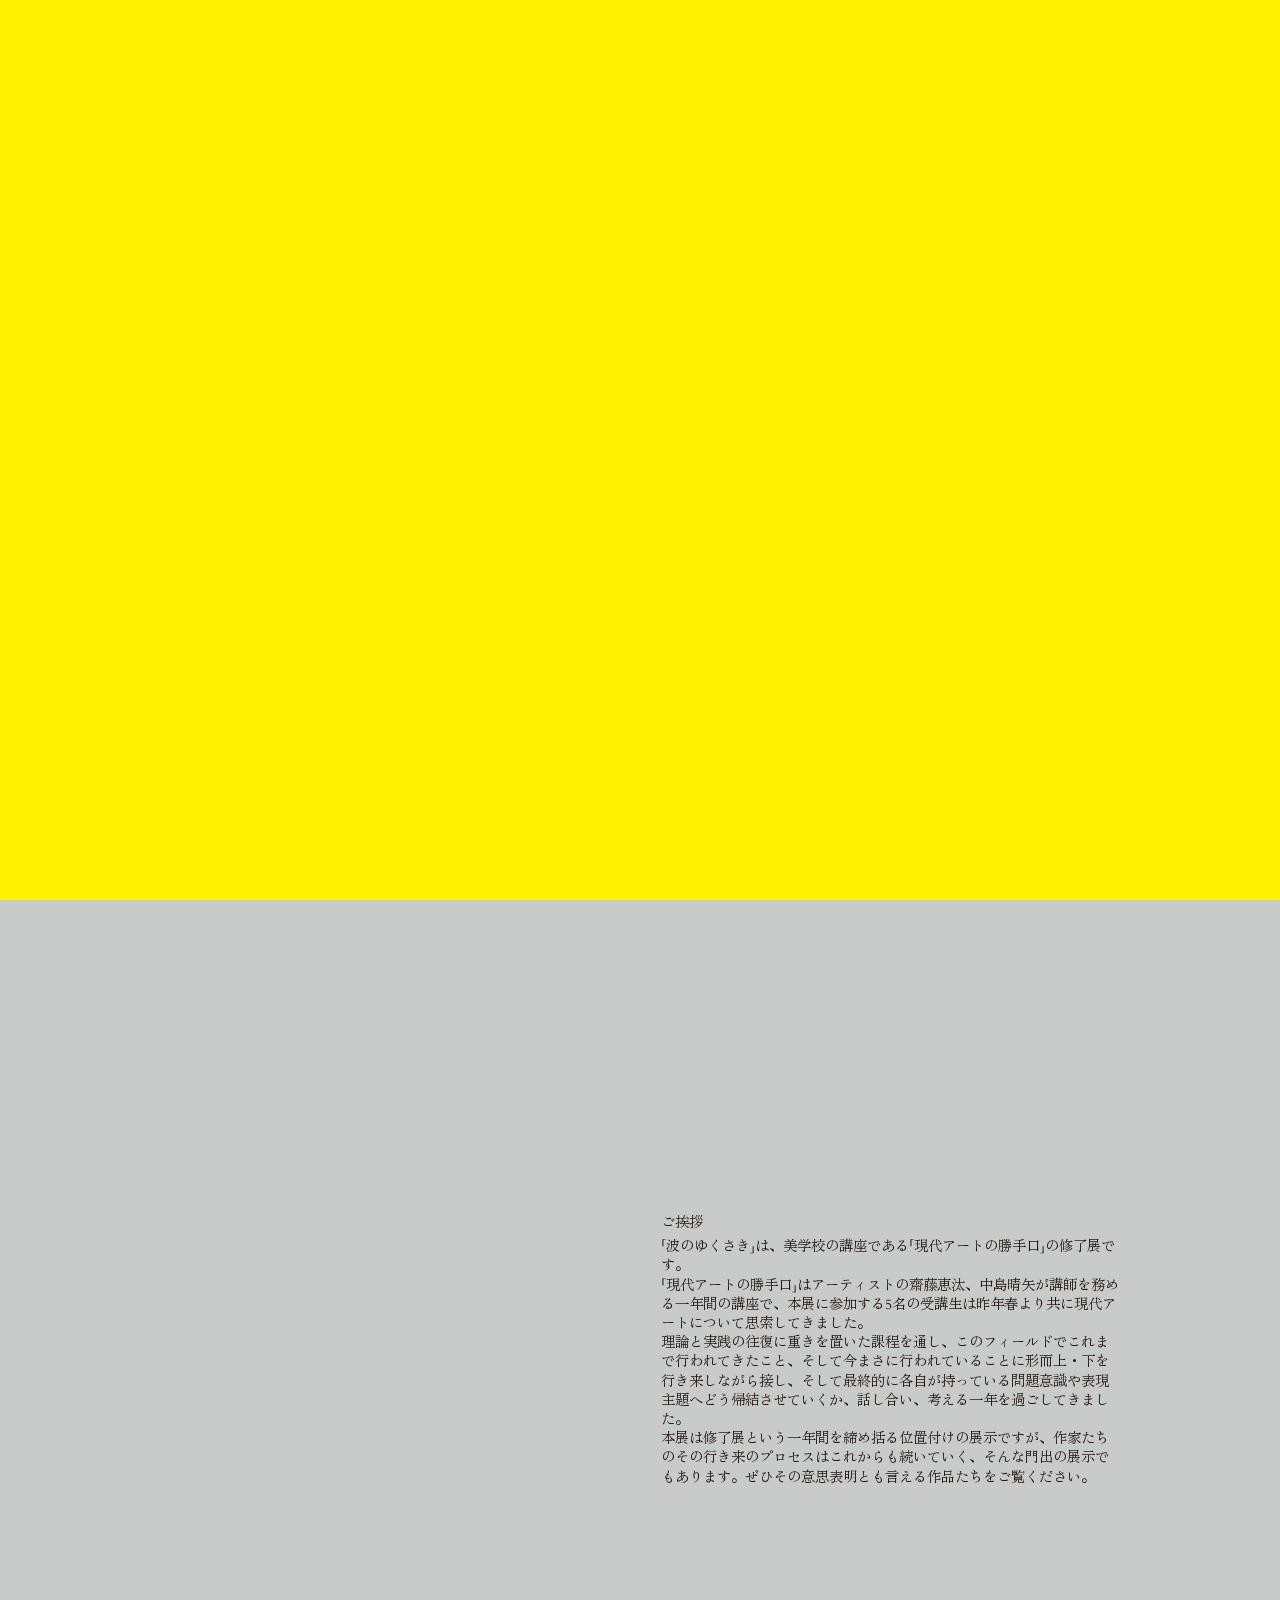
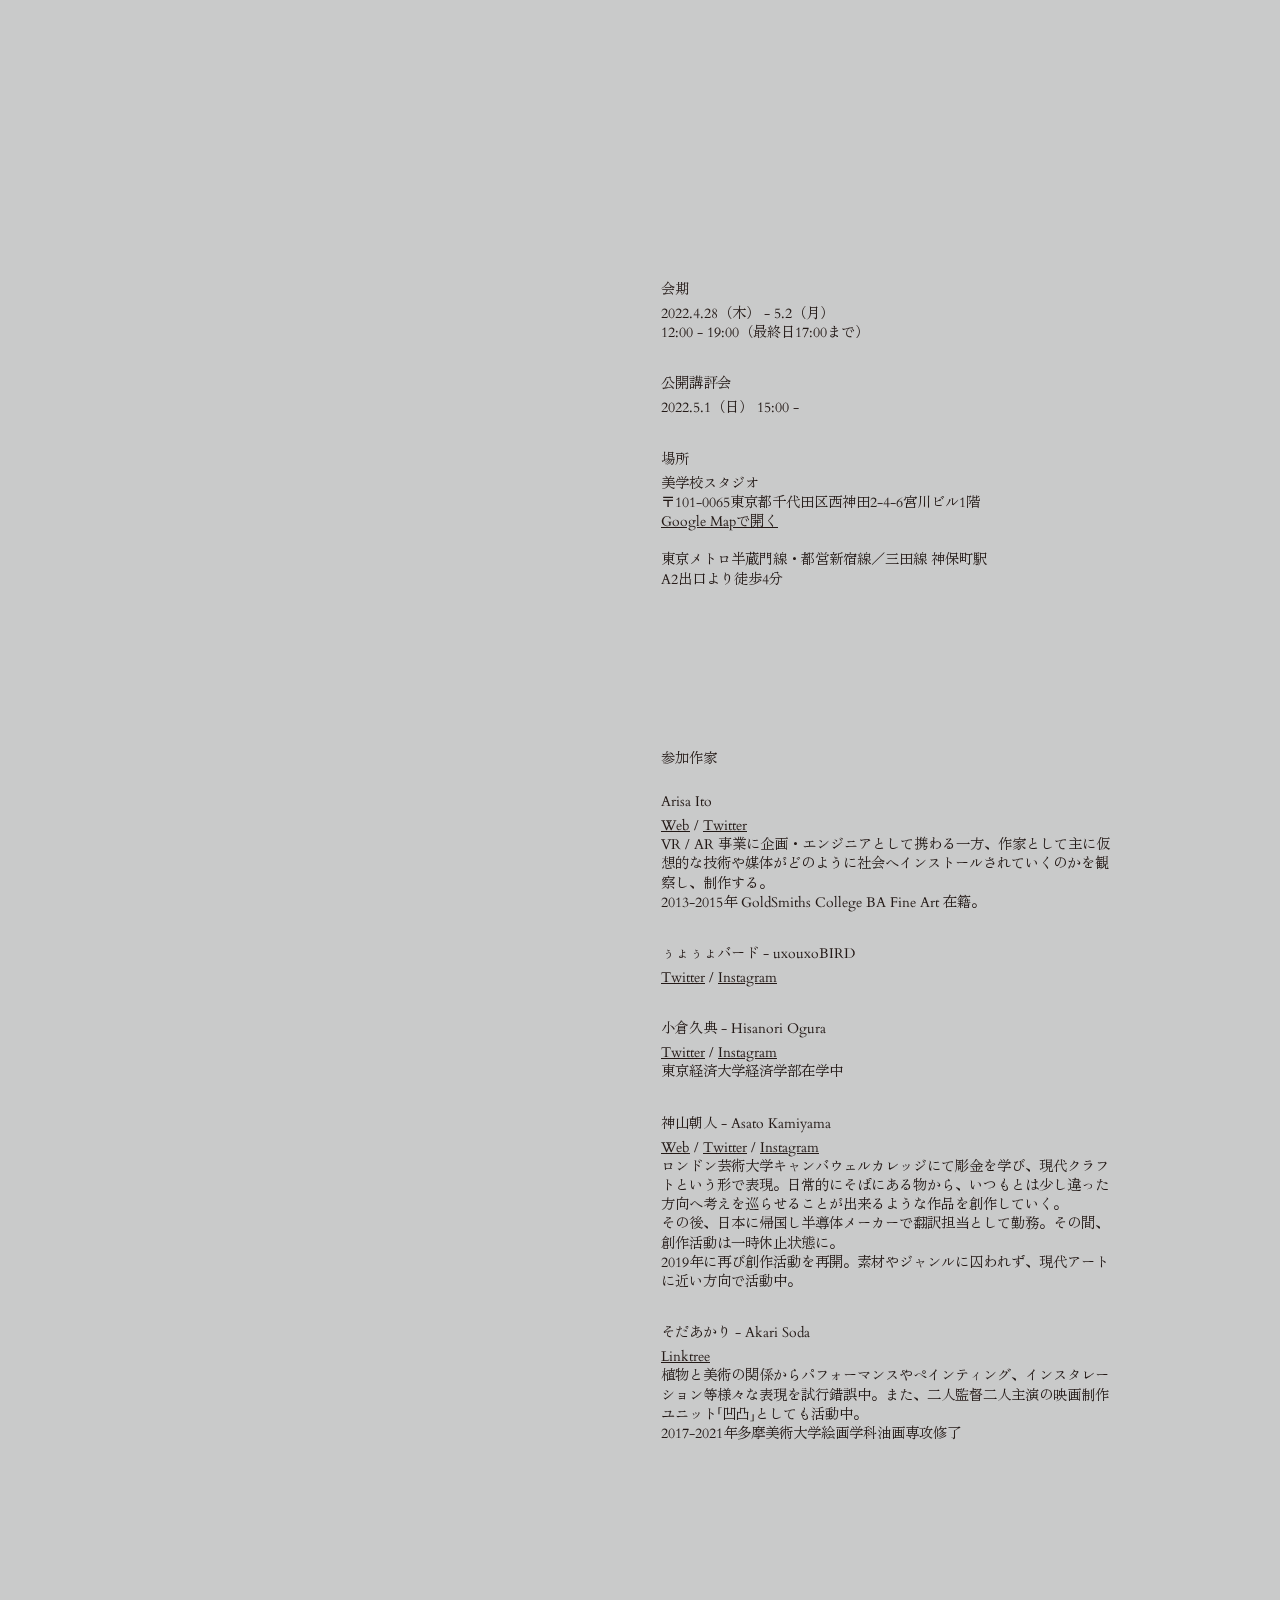
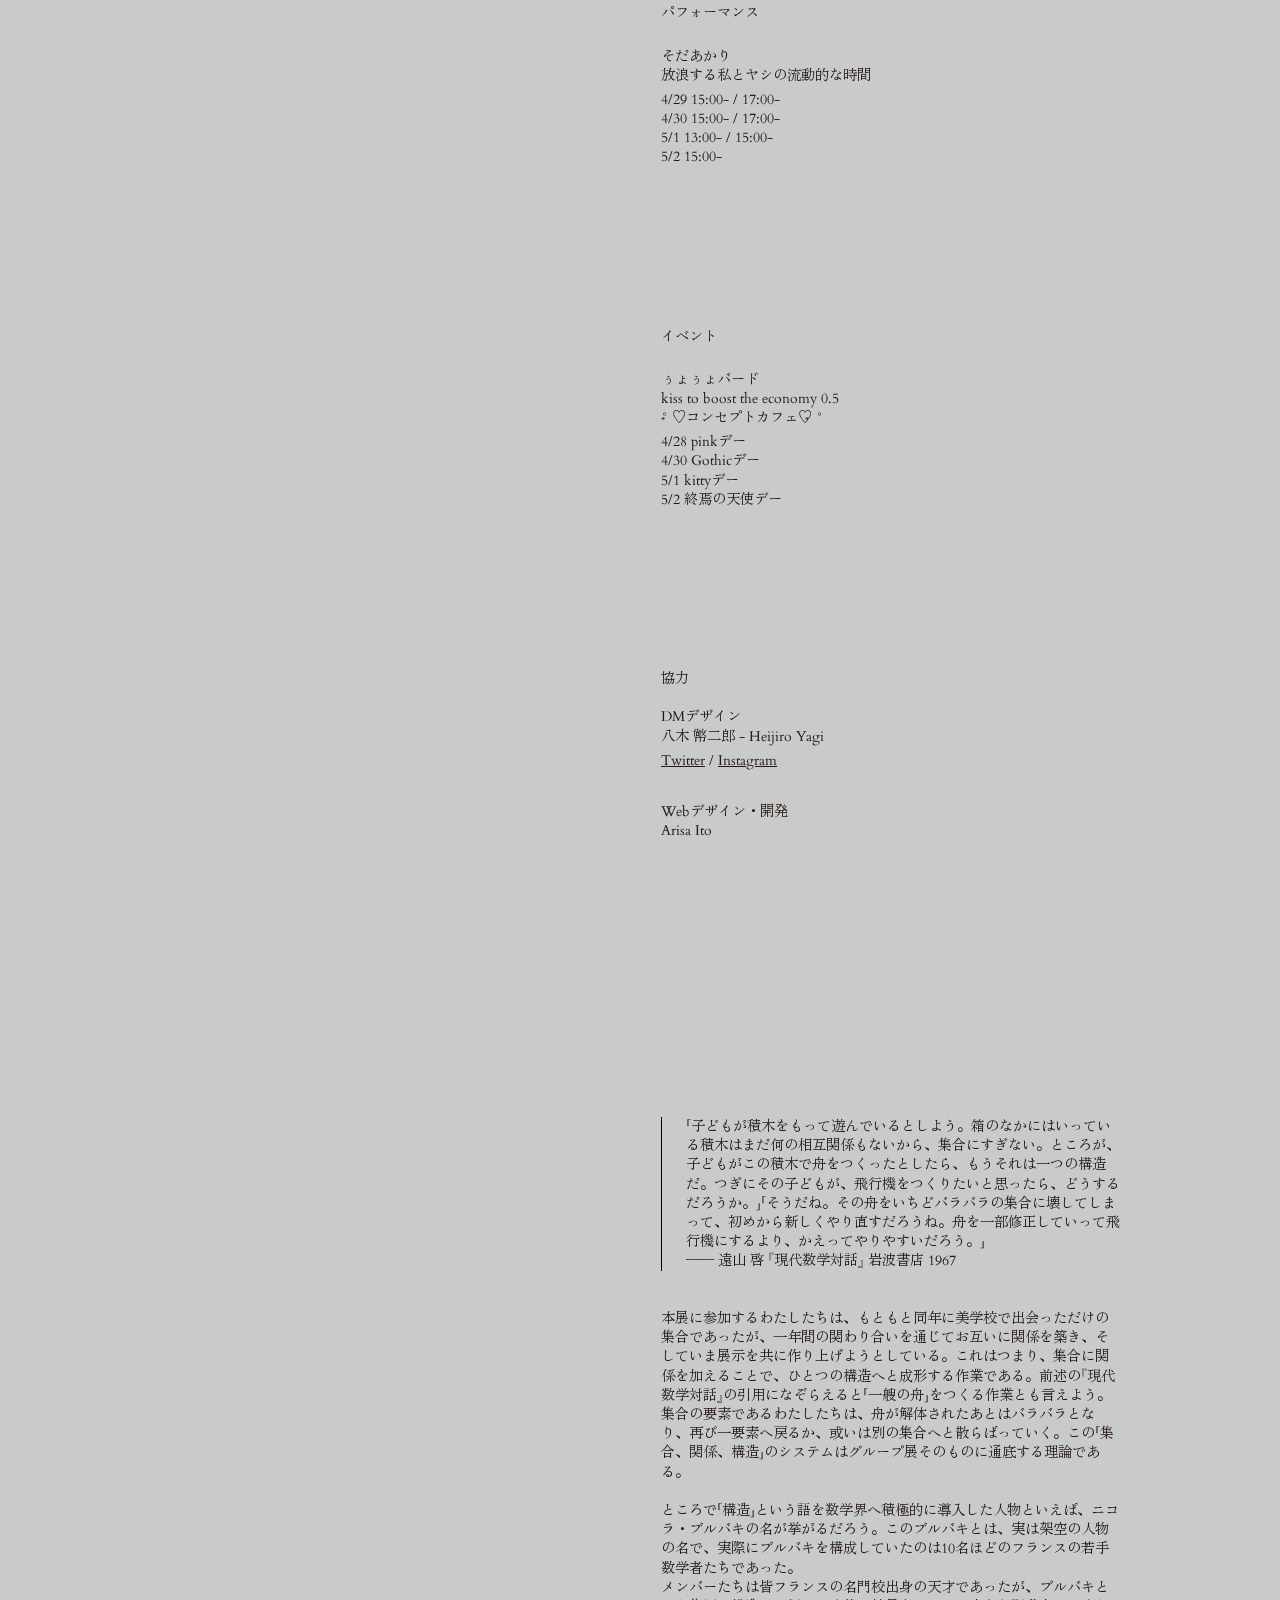
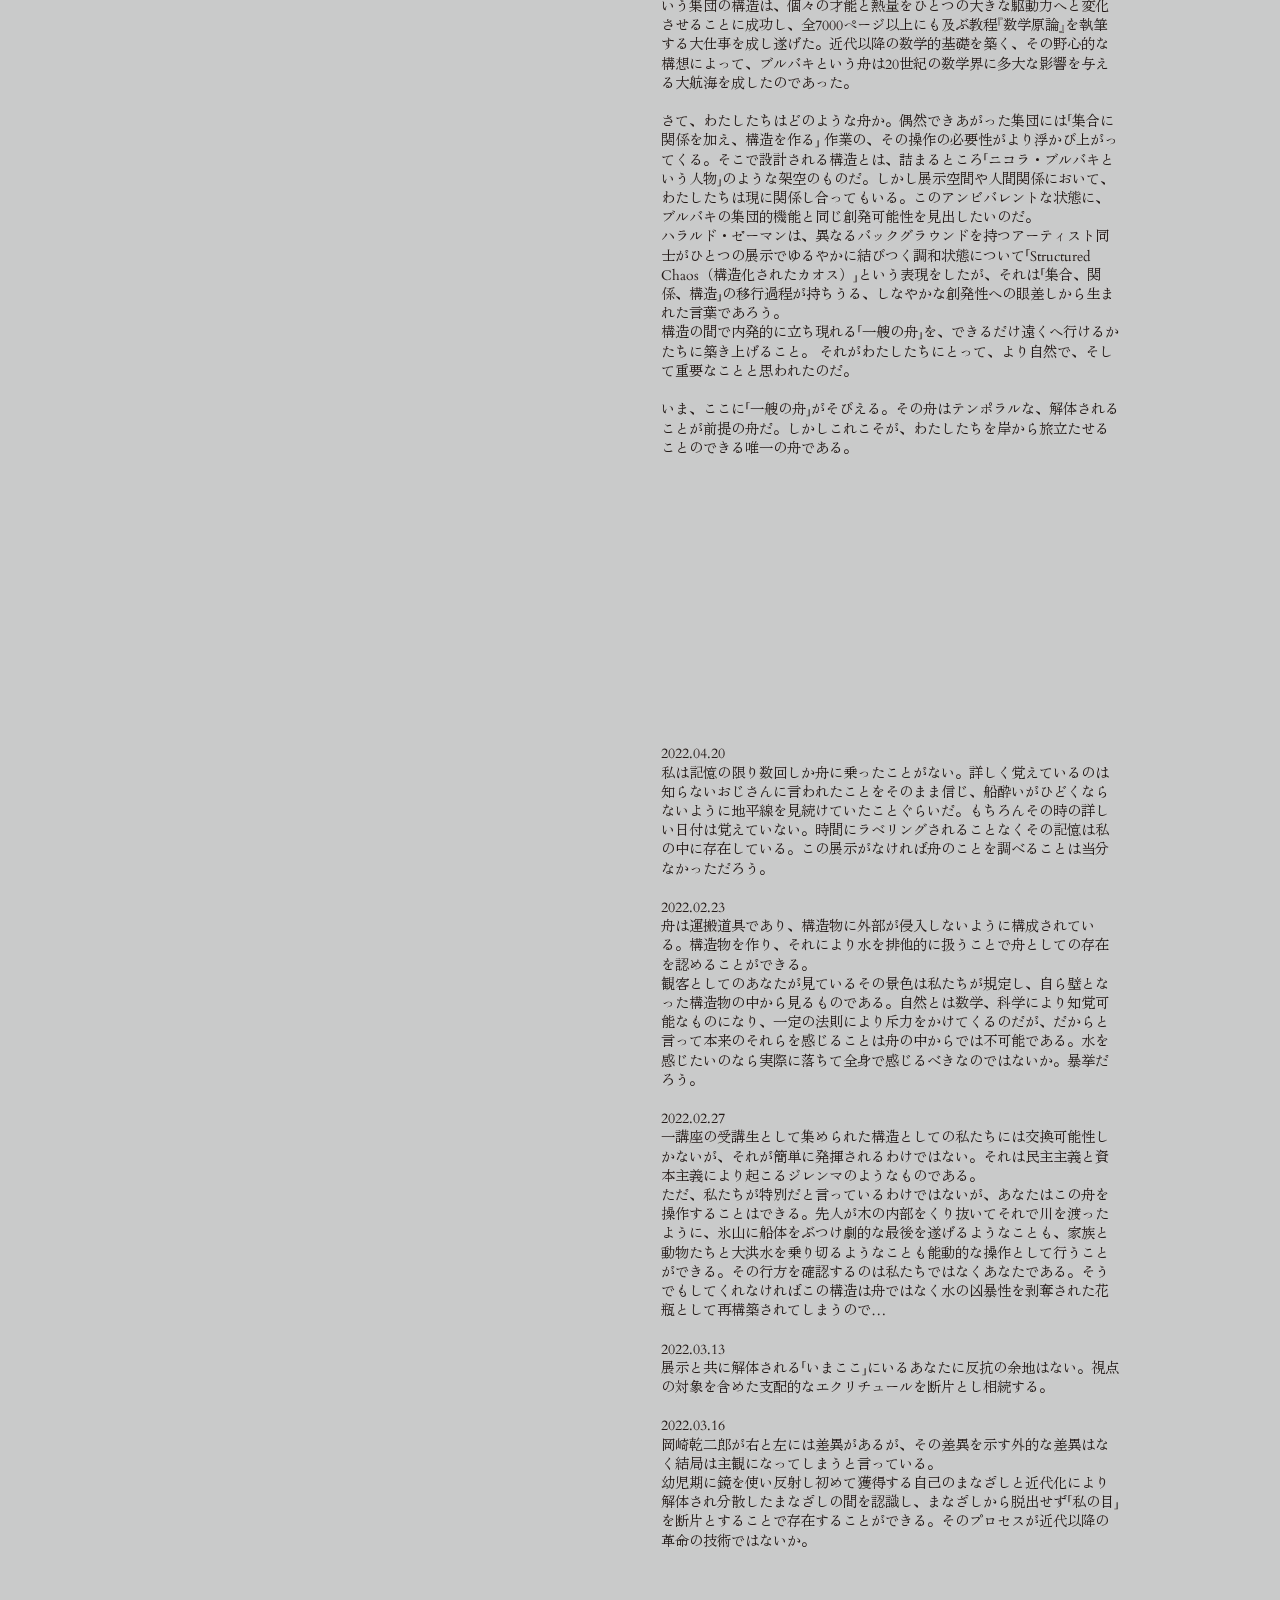
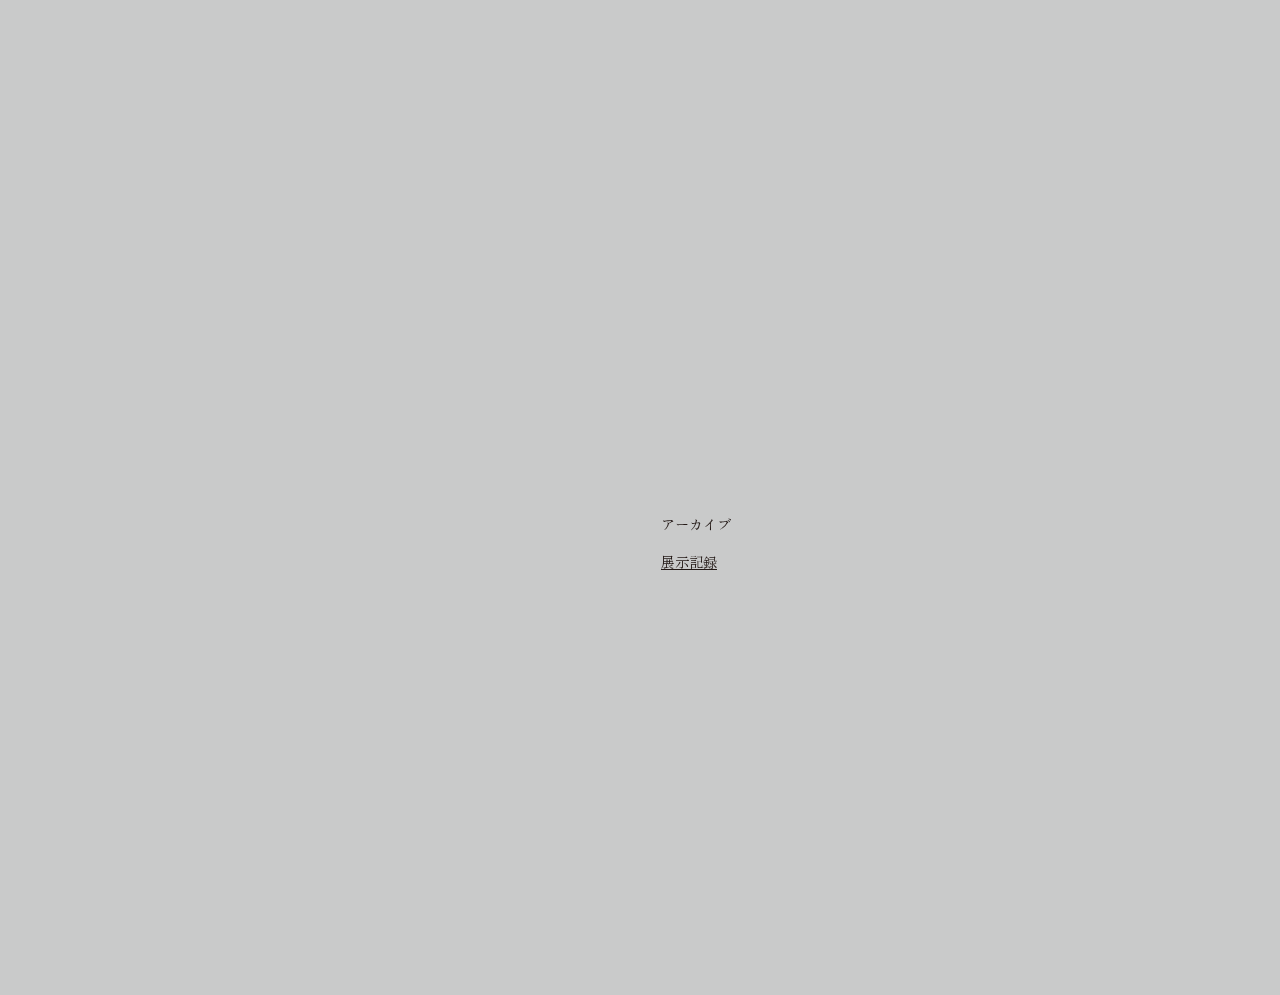
<file: index.html>
<!DOCTYPE html>
<html>
  <!-- 

;<;(<_::~:~:~~~_~__~__~._.._....................... ` ......._`` ` _.~~~~~~~~~~~~~~~:~~:(<:;<><+?11=
+;1<;<<::::~:_::_:~~__~____..~_...... .-. ..._.._..__~..~._.   .._- - _~~~~~~~__:__:<:::;<+<+<+z=1zz
??1+<?<;::<~:~~<:_~~_~___.._._~..___._... -.__...._.___~_~~__:_(<<~<---..~__~::::(<::_~;;<<>+??11ztz
??>>+<;;:(:::~~_~~~~~_~__.__~.__..._..._.......-.~__~_~~~:___(<(?<<1++++<<<;::___<;::;;<;<<>++zz1zll
==z++?;;;;::__~<~~~~~__._~_...__....~_.~__...~..~._..~~_____(++>(+<1z<<<1z__-~<::::;;;;>>>>?z?111?1z
Oz11??<<;;;:(:_~~~___~~~~~~~~..~......__~__~.....~~~._..___~v1z+-(+z><<<(1+z1<__(:<;(<;>>>>+>+1zzzrO
lll==1z??>>;<<::__~____~_~__~~................_.....____~_:(<+(<;~+<-_(<zO111z<<;;:;:;;<;>?+zzwOOwOX
XwOOzOv1?+<>><<__~_~~~~_~_~~..~~........._-_-...~...(::(_(((<~<:(1z1l111<Izzv+=<;<:;;><<<+1zzzlOuuXw
VWXwOzlt11+?++++1z<(<~_~~~~.._...~......._~_`~......_<((__~(<:~(+(<+zzZ++jzO11<;>><><;>+?1z==zzvwXXS
pf0z+jx=zlOwtOOO-1<<<<<:___~~~-....~.....__._.~_.._~~<<(<<(_<~~_~!__zwwXXOOz<<++>>>>>;+?<?z1==<?<?OX
WWWkw0G+x+1vZv1+?_(<<:<<~~__~~_...~..~..........~__~_<<<;(<~_.__._:<1wwZwXzz+zz+<<<<><<?<+==z<<<++zO
HfUXUXZVwOzI<<(<(z+zz<:~~<~~~.~............~~..___~~((<<<<~.~~__~_<:<?zXwwXlOOv1<?<<>?+?++<+OzzO&wXX
kXywZwOOOvz<___<+z1++(-__-_<~~.~~.. ......~_.....~_`~~_<<<~~~~_~_~::>?+wXuZz1zv1><<1+<++==zzvOOwXw&X
ZXWwXOVzwZz!_~<<j1z<++1<~__~~-._._`    ``  ..... -.__:.__~.~_~~~<_-(>?1dZXOwI1z11+??111++1z++1z+<;?T
WkWXwzZOzw++.-(zOO1I<<<<<__~...__ ` .`..`..``.`..` ._.__<~.~~~~~::<<<+jOwVZzz1=z==?1+1??>1zOOOtzzwdX
HWWfXXZOOvOz1zz<1O>++~___~~____ .........``..`...`  _~.~~.~_~~~:~:(++zOdSOz1tC+tz==11>1+zllzOtzzuXyZ
ZpWUkZVOzzO++zz1v1v1<~~~`.__~._._-......... . ``....._~.~_~~~:_~:<:(+zVw0dXXwzOO1=1?11++=lzzzOOOwXXX
XkWpkXZZOwzz+zOOz<<<~<____~_~__~~........``. ..........._~~~_~~<<;;+z1JXVzzXwXIzzll1=z?lO+ztOtOwwuzX
HWkWWWZXXrvOO?><<<~<:~~__<__.__.~.-._...........~..-.._~___:~~:<><<1wZwZXZXZ1AXVOOzvz=zzOOtOtOvvXzXX
qHkpfWfXXZZ7<_~<<++<__~~:~__~_.~._............~..~~.~~_~___:((>+>=+zrZwwOO+zZ1?CzzIzzl=lzOzvOvvOrwXW
mHWWpWXZyI<+=1v1+z1z<+_~~~___~~_~_~~~_..~_~~~_~~~_~~_~~_~_<(;<+ztzOzOwWkydUwwuwOOOtllz=lOOwtOzwwuXZW
qkWWkWpS<+z11z+<<+??1<;(~____:~_~_____~~.-___~~~._~~~~~~:_((+<zwZwIzOwXXHRWkkoOZIzOOOOzzzltltwwZjZXf
gqHWHDzIvW0+<?1z>++z<<<<_<(-:~~:~___~~~_____~~~~:~_~~_(:;+<1=wwXVzZ1zXXWUWkfW0VIzvz1OtzlOzrvzwwwedWX
@ggHmKv0z+z<1+++OzOOzzzz(<<<<~:__::~~~::~:~~~~_:~~_:<<<>??zzZO1XZCn+COwuWZUXXwwtO==lltwrwtOzzwAdUVWf
@ggmgmqkwuIzzOOz<>?11zzI+(<<(<::~____<::~:~~::~:_~_:~<+1z1vwwkAyOywwwXXwXXuZU0vwOOtzOwzwvrwuuZZyXffW
@H@@gggqHZwwuyojO=Oz<??+1<<<(:::<<:_::::<_~<:::<~_::~(1<1lwwukXVUOwzOdyUXWXXwzvrwvvwwzuXwwXXXXyWyWWb
@@@@@@@HHwwXWXkwwXwtzz1z;?<;<;;::(:(::::<;:<:::::::~((1zzXwXpWWWWWZXwwwWX0OzXZwXwwwXwXZZZXXXXyfpWkpH
MMHH@@@HqkkWwUWWWUrOzOIzz+z+><;;;;<;<<;>;:<<<(::(<__(;?zWWWHWHWHHkwdkXswXuAOXXXXXkWfWXWWZyXWVWWfWkWb
#HHMHH@HHHHVWWbWZwXXOOI11?z?zzz+>><<1z+<<<;<(;;;<;;;(<zOUXWkWkkHWHkHVUVXWWVyXWWpWHWWWWyXyyyWXXWpWkkk
####HHM@HgHgqqHpX00tIllzl1zzzOlz+>++zOz<>>>;<;<<<<<(>?zzzwXXWkWqHZWHWXXwXXWWWWWkWWKWfWWXyXWWqWHkkqHq
N#NMMHHHMHHHHHHW0OOOwyOOv1OtOzwzz?=zOIz<+><<<<<<;;::;1+OWUwSwsXXzSdXkWWWpWHkWHHHgmHHHHWkOVWWbkkkqHmm
MNNN##HHHHHMMHWZuZXWWwkZOzzO1<<<+=1z1?><<<>=<><<><<<(+zZWWQkkwXwyUXWWWgHHM@HHH@MM@gggHbbkWHWqqqqHHqH
MMMNNNN#HH@qHHWXkXWkyXUOzzz=z1zz?=11z??>?=1?++<><><<<1zdWHmHkHkkHHHHHH@@@MMMH@gM@MHHkbWmgqqHmmmgmggg
MMMMMNMMMMMHMMHHWXXHUUXZ=lz1z==z=lzz11??11=z1z><<(z1+1zXkWMMMMMHHHH@HMMMMHMQMHHMHHHMg@@@HggggHHHkWkH
MMNMNMN#MMMMHHdkWXXXWXkVwOl1z+=lzlOOtz1?=?+++><;<>+??+OdHWHM#H#MMMM#MMM@MHM#MMHMHMMg@HH@@@g@gH@@M@@H

   -->
  <head>
    <meta name="viewport" content="width=device-width,initial-scale=1" />
    <link rel="stylesheet" href="./static/css/style.css" />
    <script src="./static/js/script.bundle.js"></script>
    <title>波のゆくさき</title>
    <meta
      name="description"
      content="「波のゆくさき」は美学校スタジオにて2022年4月28日から5月2日に開催されるグループ展です。"
    />
    <!-- ogp tag -->
    <meta
      property="og:url"
      content="https://wave-destination.github.io/wave-destination/"
    />
    <meta property="og:type" content="website" />
    <meta property="og:title" content="波のゆくさき" />
    <meta property="og:site_name" content="波のゆくさき" />
    <meta
      property="og:description"
      content="「波のゆくさき」は美学校スタジオにて2022年4月28日から5月2日に開催されるグループ展です。"
    />
    <meta property="og:image" content="" />
    <meta property="og:locale" content="ja_JP" />
    <meta name="twitter:card" content="summary_large_image" />
    <meta
      name="twitter:image"
      content="https://wave-destination.github.io/wave-destination/static/image/ogp.png"
    />
    <!-- icon tag -->
    <link
      rel="shortcut icon"
      type="image/vnd.microsoft.icon"
      href="https://wave-destination.github.io/wave-destination/static/image/favicon.png"
    />
    <link
      rel="icon"
      href="https://wave-destination.github.io/wave-destination/static/image/favicon.png"
    />
    <link
      rel="apple-touch-icon"
      sizes="57x57"
      href="https://wave-destination.github.io/wave-destination/static/image/favicon.png"
    />
    <!-- Global site tag (gtag.js) - Google Analytics -->
    <script
      async
      src="https://www.googletagmanager.com/gtag/js?id=G-3PGB2Z5WEL"
    ></script>
    <script>
      window.dataLayer = window.dataLayer || [];
      function gtag() {
        dataLayer.push(arguments);
      }
      gtag("js", new Date());

      gtag("config", "G-3PGB2Z5WEL");
    </script>
  </head>
  <body>
    <div id="wrapper" class="wrapper">
      <div id="splash" class="splash">
        <p id="splash-text" class="splash-text">Loading</p>
      </div>
      <div id="mobile-bg" class="mobile-bg"></div>
      <div id="bg-color" class="bg-color is-hidden"></div>
      <div id="mv" class="mv">
        <img
          id="mv-image"
          class="mv-image"
          src="./static/image/img-mv.png"
          alt="メインビジュアル"
        />
      </div>
      <div id="container" class="container">
        <section id="container-title" class="section container-title">
          <h1 class="container-title-text">
            波のゆくさき　　 Wave Destination
          </h1>
        </section>
        <section
          id="container-mobile-blank"
          class="section container-mobile-blank"
        ></section>
        <section class="section container-greeting">
          <div class="section-inner">
            <h2 class="container-greeting-subtitle subtitle">ご挨拶</h2>
            <p class="container-greeting-text">
              「波のゆくさき」は、美学校の講座である「現代アートの勝手口」の修了展です。<br />
              「現代アートの勝手口」はアーティストの齋藤恵汰、中島晴矢が講師を務める一年間の講座で、本展に参加する5名の受講生は昨年春より共に現代アートについて思索してきました。<br />
              理論と実践の往復に重きを置いた課程を通し、このフィールドでこれまで行われてきたこと、そして今まさに行われていることに形而上・下を行き来しながら接し、そして最終的に各自が持っている問題意識や表現主題へどう帰結させていくか、話し合い、考える一年を過ごしてきました。<br />
              本展は修了展という一年間を締め括る位置付けの展示ですが、作家たちのその行き来のプロセスはこれからも続いていく、そんな門出の展示でもあります。ぜひその意思表明とも言える作品たちをご覧ください。
            </p>
          </div>
        </section>

        <section class="section container-info">
          <div class="section-inner">
            <h2 class="container-info-subtitle subtitle">会期</h2>
            <p class="container-info-text">
              2022.4.28（木） - 5.2（月）<br />
              12:00 - 19:00（最終日17:00まで）
            </p>
            <h2 class="container-info-subtitle subtitle">公開講評会</h2>
            <p class="container-info-text">2022.5.1（日） 15:00 -</p>
            <h2 class="container-info-subtitle subtitle">場所</h2>
            <p class="container-info-text">
              美学校スタジオ<br />
              〒101-0065東京都千代田区西神田2-4-6宮川ビル1階
            </p>
            <a
              href="https://goo.gl/maps/pvWt67aubVVEbVRD9"
              target="_blank"
              rel="noopener noreferrer"
              >Google Mapで開く</a
            >
            <br /><br />
            <p>
              東京メトロ半蔵門線・都営新宿線／三田線 神保町駅<br />
              A2出口より徒歩4分
            </p>
          </div>
        </section>
        <section class="section container-artists">
          <div class="section-inner">
            <h2 class="container-artists-subtitle subtitle">参加作家</h2>
            <br />
            <h3 class="container-artists-subtitle subtitle">Arisa Ito</h3>
            <p class="container-artists-text">
              <a
                href="https://www.arisaito.com/"
                target="_blank"
                rel="noopener noreferrer"
                >Web</a
              >
              /
              <a
                href="https://twitter.com/saharu54"
                target="_blank"
                rel="noopener noreferrer"
                >Twitter</a
              ><br />
              VR / AR
              事業に企画・エンジニアとして携わる一方、作家として主に仮想的な技術や媒体がどのように社会へインストールされていくのかを観察し、制作する。<br />
              2013-2015年 GoldSmiths College BA Fine Art 在籍。
            </p>
            <h3 class="container-artists-subtitle subtitle">
              ぅょぅょバード - uxouxoBIRD
            </h3>
            <p class="container-artists-text">
              <a
                href="https://twitter.com/mayoi_mayoi_mmm"
                target="_blank"
                rel="noopener noreferrer"
                >Twitter</a
              >
              /
              <a
                href="https://www.instagram.com/mayoi_mayoimmm/"
                target="_blank"
                rel="noopener noreferrer"
                >Instagram</a
              >
              <br />
            </p>
            <h2 class="container-artists-subtitle subtitle">
              小倉久典 - Hisanori Ogura
            </h2>
            <p class="container-artists-text">
              <a
                href="https://twitter.com/ogr_108"
                target="_blank"
                rel="noopener noreferrer"
                >Twitter</a
              >
              /
              <a
                href="https://www.instagram.com/ogr_108/"
                target="_blank"
                rel="noopener noreferrer"
                >Instagram</a
              >
              <br />
              東京経済大学経済学部在学中
            </p>
            <h3 class="container-artists-subtitle subtitle">
              神山朝人 - Asato Kamiyama
            </h3>
            <p class="container-artists-text">
              <a
                href="https://artsticker.app/share/artists/1243/about"
                target="_blank"
                rel="noopener noreferrer"
                >Web</a
              >
              /
              <a
                href="https://twitter.com/ast_ohayou"
                target="_blank"
                rel="noopener noreferrer"
                >Twitter</a
              >
              /
              <a
                href="https://instagram.com/asatokamiyama"
                target="_blank"
                rel="noopener noreferrer"
                >Instagram</a
              >
              <br />
              ロンドン芸術大学キャンバウェルカレッジにて彫金を学び、現代クラフトという形で表現。日常的にそばにある物から、いつもとは少し違った方向へ考えを巡らせることが出来るような作品を創作していく。<br />
              その後、日本に帰国し半導体メーカーで翻訳担当として勤務。その間、創作活動は一時休止状態に。<br />
              2019年に再び創作活動を再開。素材やジャンルに囚われず、現代アートに近い方向で活動中。
            </p>
            <h3 class="container-artists-subtitle subtitle">
              そだあかり - Akari Soda
            </h3>
            <p class="container-artists-text">
              <a
                href="https://linktr.ee/yaebart"
                target="_blank"
                rel="noopener noreferrer"
                >Linktree</a
              >
              <br />
              植物と美術の関係からパフォーマンスやペインティング、インスタレーション等様々な表現を試行錯誤中。また、二人監督二人主演の映画制作ユニット「凹凸」としても活動中。<br />
              2017-2021年多摩美術大学絵画学科油画専攻修了
            </p>
          </div>
        </section>
        <section class="section container-performance">
          <div class="section-inner">
            <h2 class="container-performance-subtitle subtitle">
              パフォーマンス
            </h2>
            <br />
            <h3 class="container-performance-subtitle subtitle">
              そだあかり<br />放浪する私とヤシの流動的な時間
            </h3>
            <p class="container-performance-text">
              4/29 15:00- / 17:00-<br />
              4/30 15:00- / 17:00-<br />
              5/1 13:00- / 15:00-<br />
              5/2 15:00-
            </p>
          </div>
        </section>
        <section class="section container-performance">
          <div class="section-inner">
            <h2 class="container-performance-subtitle subtitle">イベント</h2>
            <br />
            <h3 class="container-performance-subtitle subtitle">
              ぅょぅょバード<br />
              kiss to boost the economy 0.5<br />
              °˖♡コンセプトカフェ♡˖°
            </h3>
            <p class="container-performance-text">
              4/28 pinkデー<br />
              4/30 Gothicデー<br />
              5/1 kittyデー<br />
              5/2 終焉の天使デー<br />
            </p>
          </div>
        </section>

        <section class="section container-thanks">
          <div class="section-inner">
            <h2>協力</h2>
            <br />
            <h3 class="container-thanks-subtitle subtitle">
              DMデザイン<br />
              八木 幤二郎 - Heijiro Yagi
            </h3>
            <p class="container-thanks-text">
              <a
                href="https://twitter.com/heijiroyagi"
                target="_blank"
                rel="noopener noreferrer"
                >Twitter</a
              >
              /
              <a
                href="https://www.instagram.com/heijiroyagi/"
                target="_blank"
                rel="noopener noreferrer"
                >Instagram</a
              >
            </p>
            <h3 class="container-thanks-subtitle subtitle">
              Webデザイン・開発<br />
              Arisa Ito
            </h3>
          </div>
        </section>

        <section
          id="container-statement"
          class="section container-statement container-statement01"
        >
          <div class="section-inner">
            <p class="container-statement-text">
              <span class="quote">
                「子どもが積木をもって遊んでいるとしよう。箱のなかにはいっている積木はまだ何の相互関係もないから、集合にすぎない。ところが、子どもがこの積木で舟をつくったとしたら、もうそれは一つの構造だ。つぎにその子どもが、飛行機をつくりたいと思ったら、どうするだろうか。」「そうだね。その舟をいちどバラバラの集合に壊してしまって、初めから新しくやり直すだろうね。舟を一部修正していって飛行機にするより、かえってやりやすいだろう。」<br />
                ── 遠山 啓 『現代数学対話』 岩波書店 1967
              </span>
              <br />
              <br />
              本展に参加するわたしたちは、もともと同年に美学校で出会っただけの集合であったが、一年間の関わり合いを通じてお互いに関係を築き、そしていま展示を共に作り上げようとしている。これはつまり、集合に関係を加えることで、ひとつの構造へと成形する作業である。前述の『現代数学対話』の引用になぞらえると「一艘の舟」をつくる作業とも言えよう。<br />
              集合の要素であるわたしたちは、舟が解体されたあとはバラバラとなり、再び一要素へ戻るか、或いは別の集合へと散らばっていく。この「集合、関係、構造」のシステムはグループ展そのものに通底する理論である。<br />
              <br />
              ところで「構造」という語を数学界へ積極的に導入した人物といえば、ニコラ・ブルバキの名が挙がるだろう。このブルバキとは、実は架空の人物の名で、実際にブルバキを構成していたのは10名ほどのフランスの若手数学者たちであった。<br />
              メンバーたちは皆フランスの名門校出身の天才であったが、ブルバキという集団の構造は、個々の才能と熱量をひとつの大きな駆動力へと変化させることに成功し、全7000ページ以上にも及ぶ教程『数学原論』を執筆する大仕事を成し遂げた。近代以降の数学的基礎を築く、その野心的な構想によって、ブルバキという舟は20世紀の数学界に多大な影響を与える大航海を成したのであった。<br />
              <br />
              さて、わたしたちはどのような舟か。偶然できあがった集団には「集合に関係を加え、構造を作る」
              作業の、その操作の必要性がより浮かび上がってくる。そこで設計される構造とは、詰まるところ「ニコラ・ブルバキという人物」のような架空のものだ。しかし展示空間や人間関係において、わたしたちは現に関係し合ってもいる。このアンビバレントな状態に、ブルバキの集団的機能と同じ創発可能性を見出したいのだ。<br />
              ハラルド・ゼーマンは、異なるバックグラウンドを持つアーティスト同士がひとつの展示でゆるやかに結びつく調和状態について「Structured
              Chaos（構造化されたカオス）」という表現をしたが、それは「集合、関係、構造」の移行過程が持ちうる、しなやかな創発性への眼差しから生まれた言葉であろう。<br />
              構造の間で内発的に立ち現れる「一艘の舟」を、できるだけ遠くへ行けるかたちに築き上げること。
              それがわたしたちにとって、より自然で、そして重要なことと思われたのだ。<br />
              <br />
              いま、ここに「一艘の舟」がそびえる。その舟はテンポラルな、解体されることが前提の舟だ。しかしこれこそが、わたしたちを岸から旅立たせることのできる唯一の舟である。<br />
            </p>
          </div>
        </section>
        <section class="section container-statement">
          <div class="section-inner">
            <p class="container-statement-text">
              2022.04.20<br />
              私は記憶の限り数回しか舟に乗ったことがない。詳しく覚えているのは知らないおじさんに言われたことをそのまま信じ、船酔いがひどくならないように地平線を見続けていたことぐらいだ。もちろんその時の詳しい日付は覚えていない。時間にラベリングされることなくその記憶は私の中に存在している。この展示がなければ舟のことを調べることは当分なかっただろう。<br />
              <br />
              2022.02.23<br />
              舟は運搬道具であり、構造物に外部が侵入しないように構成されている。構造物を作り、それにより水を排他的に扱うことで舟としての存在を認めることができる。<br />
              観客としてのあなたが見ているその景色は私たちが規定し、自ら壁となった構造物の中から見るものである。自然とは数学、科学により知覚可能なものになり、一定の法則により斥力をかけてくるのだが、だからと言って本来のそれらを感じることは舟の中からでは不可能である。水を感じたいのなら実際に落ちて全身で感じるべきなのではないか。暴挙だろう。<br />
              <br />
              2022.02.27<br />
              一講座の受講生として集められた構造としての私たちには交換可能性しかないが、それが簡単に発揮されるわけではない。それは民主主義と資本主義により起こるジレンマのようなものである。<br />
              ただ、私たちが特別だと言っているわけではないが、あなたはこの舟を操作することはできる。先人が木の内部をくり抜いてそれで川を渡ったように、氷山に船体をぶつけ劇的な最後を遂げるようなことも、家族と動物たちと大洪水を乗り切るようなことも能動的な操作として行うことができる。その行方を確認するのは私たちではなくあなたである。そうでもしてくれなければこの構造は舟ではなく水の凶暴性を剥奪された花瓶として再構築されてしまうので…<br />
              <br />
              2022.03.13<br />
              展示と共に解体される「いまここ」にいるあなたに反抗の余地はない。視点の対象を含めた支配的なエクリチュールを断片とし相続する。<br />
              <br />
              2022.03.16<br />
              岡崎乾二郎が右と左には差異があるが、その差異を示す外的な差異はなく結局は主観になってしまうと言っている。<br />
              幼児期に鏡を使い反射し初めて獲得する自己のまなざしと近代化により解体され分散したまなざしの間を認識し、まなざしから脱出せず「私の目」を断片とすることで存在することができる。そのプロセスが近代以降の革命の技術ではないか。
            </p>
          </div>
        </section>

        <section class="section container-archive">
          <div class="section-inner">
            <h2>アーカイブ</h2>
            <br />
            <a href="./archive/index.html">展示記録</a>
          </div>
        </section>
      </div>
    </div>
  </body>
</html>
</file>
<file: static/css/style.css>
@import url("https://fonts.googleapis.com/css2?family=Cardo&family=Zen+Old+Mincho&display=swap");html,body,div,span,applet,object,iframe,h1,h2,h3,h4,h5,h6,p,blockquote,pre,a,abbr,acronym,address,big,cite,code,del,dfn,em,img,ins,kbd,q,s,samp,small,strike,strong,sub,sup,tt,var,b,u,i,center,dl,dt,dd,ol,ul,li,fieldset,form,label,legend,table,caption,tbody,tfoot,thead,tr,th,td,article,aside,canvas,details,embed,figure,figcaption,footer,header,hgroup,menu,nav,output,ruby,section,summary,time,mark,audio,video{margin:0;padding:0;border:0;font-size:100%;font:inherit;vertical-align:baseline}article,aside,details,figcaption,figure,footer,header,hgroup,menu,nav,section{display:block}body{line-height:1}ol,ul{list-style:none}blockquote,q{quotes:none}blockquote:before,blockquote:after,q:before,q:after{content:'';content:none}table{border-collapse:collapse;border-spacing:0}button{background-color:transparent;border:none;cursor:pointer;outline:none;padding:0;appearance:none}*{box-sizing:border-box}a{display:inline-block}body{font-family:"Cardo", "Zen Old Mincho", serif}body{background:#c9caca;color:#231916;font-size:0.9rem;line-height:1.2rem;overflow:hidden;overflow-y:scroll;overflow-x:hidden}a{color:inherit}@keyframes splash-out{0%{filter:opacity(1)}100%{filter:opacity(0)}}@keyframes pathmove{0%{height:0;top:0;opacity:0}30%{height:3rem;opacity:1}100%{height:0;top:5rem;opacity:0}}/*!
 * Load Awesome v1.1.0 (http://github.danielcardoso.net/load-awesome/)
 * Copyright 2015 Daniel Cardoso <@DanielCardoso>
 * Licensed under MIT
 */.la-ball-clip-rotate,.la-ball-clip-rotate>div{position:relative;-webkit-box-sizing:border-box;-moz-box-sizing:border-box;box-sizing:border-box}.la-ball-clip-rotate{display:block;font-size:0;color:#fff}.la-ball-clip-rotate.la-dark{color:#231916}.la-ball-clip-rotate>div{display:inline-block;float:none;background-color:currentColor;border:0 solid currentColor}.la-ball-clip-rotate{width:2rem;height:2rem}.la-ball-clip-rotate>div{width:2rem;height:2rem;background:transparent;border-width:1px;border-bottom-color:transparent;border-radius:100%;-webkit-animation:ball-clip-rotate 0.75s linear infinite;-moz-animation:ball-clip-rotate 0.75s linear infinite;-o-animation:ball-clip-rotate 0.75s linear infinite;animation:ball-clip-rotate 0.75s linear infinite}.la-ball-clip-rotate.la-sm{width:16px;height:16px}.la-ball-clip-rotate.la-sm>div{width:16px;height:16px;border-width:1px}.la-ball-clip-rotate.la-2x{width:64px;height:64px}.la-ball-clip-rotate.la-2x>div{width:64px;height:64px;border-width:4px}.la-ball-clip-rotate.la-3x{width:96px;height:96px}.la-ball-clip-rotate.la-3x>div{width:96px;height:96px;border-width:6px}@-webkit-keyframes ball-clip-rotate{0%{-webkit-transform:rotate(0deg);transform:rotate(0deg)}50%{-webkit-transform:rotate(180deg);transform:rotate(180deg)}100%{-webkit-transform:rotate(360deg);transform:rotate(360deg)}}@-moz-keyframes ball-clip-rotate{0%{-moz-transform:rotate(0deg);transform:rotate(0deg)}50%{-moz-transform:rotate(180deg);transform:rotate(180deg)}100%{-moz-transform:rotate(360deg);transform:rotate(360deg)}}@-o-keyframes ball-clip-rotate{0%{-o-transform:rotate(0deg);transform:rotate(0deg)}50%{-o-transform:rotate(180deg);transform:rotate(180deg)}100%{-o-transform:rotate(360deg);transform:rotate(360deg)}}@keyframes ball-clip-rotate{0%{-webkit-transform:rotate(0deg);-moz-transform:rotate(0deg);-o-transform:rotate(0deg);transform:rotate(0deg)}50%{-webkit-transform:rotate(180deg);-moz-transform:rotate(180deg);-o-transform:rotate(180deg);transform:rotate(180deg)}100%{-webkit-transform:rotate(360deg);-moz-transform:rotate(360deg);-o-transform:rotate(360deg);transform:rotate(360deg)}}.a-modal{display:none}.archive{background:#c9caca;padding-top:4rem}.archive-title{margin:2rem 0 3rem;text-align:center}@media screen and (max-width: 576px){.archive-title{margin:0 0 3rem}}.archive-menu{display:flex;flex-direction:row;justify-content:center;width:80%;margin:auto;margin-bottom:5rem}@media screen and (max-width: 576px){.archive-menu{flex-direction:row;flex-wrap:wrap;width:70%}}.archive-menu-item{cursor:pointer;margin:auto}.archive-menu-item:hover{border-bottom:1px solid black;margin-bottom:-0.5px}@media screen and (max-width: 576px){.archive-menu-item:hover{border:none;margin-bottom:auto !important;margin-top:0}}.archive-menu-item.is-selected{cursor:initial;border-bottom:1px solid black}@media screen and (max-width: 576px){.archive-menu-item.is-selected{border:none;text-underline-offset:0.3rem;text-decoration:underline}}@media screen and (max-width: 576px){.archive-menu-item{margin-left:0;margin-bottom:0.4rem;width:40%}}.archive-content{position:relative}.archive-loading{position:absolute;top:0;left:0;width:100%;height:50%;display:flex;flex-direction:column;z-index:1;transition:.5s}.archive-loading>*{margin:auto}.archive-loading.is-hidden{opacity:0;pointer-events:none;transition:.25s}.archive-modal{position:fixed;top:0;left:0;width:100%;height:100%;background:#c9caca;z-index:10;overflow-y:hidden;transition:.25s}.archive-modal.is-hidden{opacity:0;pointer-events:none}.archive-modal-keeper{overflow-y:scroll;width:100%;height:100%;display:flex;flex-direction:column}.archive-modal-inner{width:75%;max-width:1100px;height:auto;position:relative;margin:3rem auto;padding:1rem;display:flex;flex-direction:column}@media screen and (max-width: 1024px){.archive-modal-inner{width:80%;height:100%;margin:auto}}@media screen and (max-width: 576px){.archive-modal-inner{width:100%}}.archive-modal-img{width:90%;height:100vh;margin:1rem auto;object-fit:contain;transition:.25s}@media screen and (max-width: 1024px){.archive-modal-img{height:70vh;width:100%;margin:auto}}.archive-modal-img.is-hidden{opacity:0;pointer-events:none}.archive-modal-img-prev{cursor:pointer;position:absolute;top:50%;left:0.5rem;transform:translateY(-50%);width:2rem;height:2rem;display:flex;flex-direction:column}@media screen and (max-width: 1024px){.archive-modal-img-prev{transform:unset;top:unset;bottom:1rem;left:40%}}.archive-modal-img-prev-item{margin:auto;width:1rem;height:1rem;border-top:1px solid #231916;border-right:1px solid #231916;-webkit-transform:rotate(-135deg);transform:rotate(-135deg)}@media screen and (max-width: 1024px){.archive-modal-img-prev-item{width:0.8rem;height:0.8rem}}.archive-modal-img-next{cursor:pointer;position:absolute;top:50%;right:0.5rem;transform:translateY(-50%);width:2rem;height:2rem;display:flex;flex-direction:column}@media screen and (max-width: 1024px){.archive-modal-img-next{transform:unset;top:unset;bottom:1rem;right:40%}}.archive-modal-img-next-item{margin:auto;width:1rem;height:1rem;border-top:1px solid #231916;border-right:1px solid #231916;-webkit-transform:rotate(45deg);transform:rotate(45deg)}@media screen and (max-width: 1024px){.archive-modal-img-next-item{width:0.8rem;height:0.8rem}}.archive-modal-loading{position:fixed;top:0;left:0;width:100%;height:100%;display:flex}.archive-modal-loading>*{margin:auto;color:#231916 !important}.archive-modal-loading.is-hidden{opacity:0;pointer-events:none}.archive-modal-close{cursor:pointer;display:block;position:fixed;top:2rem;right:2rem}.archive-modal-close::after{transform:rotate(308deg);transform-origin:100% 50%;left:auto;right:-3%}.archive-gallery{transition:.5s;display:flex;flex-direction:column;position:absolute;width:100%}.archive-gallery.is-hidden{opacity:0;pointer-events:none}.archive-gallery-item{position:relative;margin-bottom:4rem}.archive-gallery-title{max-width:530px;margin:auto auto 0rem;padding:1rem 2rem 0rem;box-sizing:border-box}.archive-gallery-text{max-width:530px;margin:auto auto 4rem;padding:1rem 2rem;box-sizing:border-box;overflow:hidden;transition:.5s}.archive-gallery-text.is-closed{height:5rem}.archive-gallery-text.is-shorted{margin:auto auto 0rem}.archive-gallery-readmore{cursor:pointer;position:absolute;padding-top:6rem;width:100%;height:0rem;padding-top:-6rem;text-align:center;line-height:30px;background:linear-gradient(180deg, rgba(201,202,202,0), #c9caca);margin:-10rem auto 4rem;transition:.5s}.archive-gallery-readmore.is-opened{background:transparent}.archive-gallery-readmore.is-hidden{display:none}.archive-gallery-photo{display:flex;flex-direction:row;flex-wrap:wrap;justify-content:space-evenly}.archive-gallery-photo img{width:23%;height:23%;aspect-ratio:1 / 1;object-fit:contain;margin:0.5rem;box-sizing:border-box;transition:.25s}.archive-gallery-photo img:hover{opacity:0.5;cursor:pointer}@media screen and (max-width: 576px){.archive-gallery-photo img:hover{opacity:1}}@media screen and (max-width: 576px){.archive-gallery-photo img{width:32vw;height:32vw;object-fit:contain;min-height:100%;margin:auto;padding:0.3rem}}.archive-gallery-credit{margin:5rem auto 6rem}.archive-gallery-credit.is-hidden{opacity:0;pointer-events:none}.archive-ascene{transition:.5s}.archive-ascene.is-hidden{opacity:0;pointer-events:none}.archive-ascene a-scene{width:100%;aspect-ratio:16 / 9}@media screen and (max-width: 1024px){.archive-ascene a-scene{height:60vh;aspect-ratio:unset}}.archive-ascene-loading{position:absolute;top:0;left:0;width:100%;height:100%;background:rgba(0,0,0,0.5);z-index:1;display:flex;flex-direction:column}.archive-ascene-loading>*{margin:auto;color:white !important}.archive-ascene-loading.is-hidden{opacity:0;pointer-events:none}.archive-ascene-overlay{width:100%;height:100%;position:absolute;top:0;left:0;background:rgba(0,0,0,0.5);z-index:1;display:flex;flex-direction:column}.archive-ascene-overlay.is-hidden{opacity:0;pointer-events:none}.archive-ascene-overlay>*{margin:auto}.archive-ascene-overlay p{text-align:center;color:#fff;margin-bottom:1rem}.archive-ascene-overlay button{background:#fff;padding:0.7rem;border-radius:10rem;width:150px;font-weight:bold;letter-spacing:0.1rem;margin-top:1rem}.archive-ascene-menu{margin:1rem auto 6rem;text-align:center;display:flex;flex-direction:row;justify-content:center;align-items:flex-start}.archive-ascene-menu-text{display:inline-block;margin:auto 2.5rem}.archive-ascene-menu-prev{cursor:pointer;display:inline-block;width:2rem;height:2rem;display:flex}.archive-ascene-menu-prev-item{margin:auto;width:1rem;height:1rem;border-top:1px solid #231916;border-right:1px solid #231916;-webkit-transform:rotate(-135deg);transform:rotate(-135deg)}@media screen and (max-width: 1024px){.archive-ascene-menu-prev-item{width:0.8rem;height:0.8rem}}.archive-ascene-menu-next{cursor:pointer;display:inline-block;width:2rem;height:2rem;display:flex}.archive-ascene-menu-next-item{margin:auto;width:1rem;height:1rem;border-top:1px solid #231916;border-right:1px solid #231916;-webkit-transform:rotate(45deg);transform:rotate(45deg)}@media screen and (max-width: 1024px){.archive-ascene-menu-next-item{width:0.8rem;height:0.8rem}}.wrapper{width:75%;max-width:1100px;height:100%;position:relative;margin:auto}@media screen and (max-width: 1024px){.wrapper{width:100%}}.splash{width:100%;height:100%;position:fixed;top:0;left:0;background:#fff100;letter-spacing:1px;display:flex;flex-direction:column;z-index:4}.splash-text{margin:auto}.splash-text.is-hidden{display:none}.splash.is-out{pointer-events:none;animation:splash-out 1s cubic-bezier(0.62, 0.04, 0.19, 0.99) forwards}.mobile-bg{display:none}@media screen and (max-width: 1024px){.mobile-bg{display:block;position:fixed;top:0;left:0;width:100%;height:100%;background:url("../image/img-mv.png") #fff100 no-repeat center center/contain;z-index:1;transform:translateY(0);transition:0.5s}.mobile-bg.is-blur{filter:blur(9px)}}.bg-color{background-color:#fff100;z-index:1;display:block;position:fixed;top:0;left:0;width:100%;height:100%;opacity:1;pointer-events:none;transition:1s}.bg-color.is-hidden{opacity:0}.mv{position:fixed;top:0;left:0;width:auto;height:auto;display:flex;flex-direction:column;z-index:3}@media screen and (max-width: 1024px){.mv{display:none}}.mv-image{height:100vh;height:calc(var(--vh, 1vh) * 100);margin:auto;width:auto;transition:1s}.mv-image.is-blur{filter:blur(3px)}.section-photo{object-fit:cover;width:100%;height:100%}.section-inner{margin:5rem 0}.container{position:absolute;right:0;z-index:2}@media screen and (max-width: 1024px){.container{position:relative}}.container>*{width:100%;display:flex;flex-direction:column}@media screen and (max-width: 1024px){.container>*{width:90%;max-width:400px;margin:auto}}.container .subtitle{margin:2rem 0 0.3rem}.container .subtitle:nth-of-type(1){margin-top:0}.container-title{position:relative;-ms-writing-mode:tb-rl;writing-mode:vertical-rl;height:100vh;height:calc(var(--vh, 1vh) * 100)}@media screen and (max-width: 1024px){.container-title{background:#c9caca;width:100%;height:95%;max-width:none}}.container-title-text{margin:auto}.container-title-guide{position:absolute;left:50%;bottom:1rem;font-size:0.7rem;letter-spacing:0.05em;height:4rem}.container-title-guide::after{content:"";position:absolute;top:0;width:1px;height:30px;background:#231916;animation:pathmove 2s ease-in-out infinite;opacity:0}.container-mobile-blank{display:none}@media screen and (max-width: 1024px){.container-mobile-blank{display:block;height:100vh;height:calc(var(--vh, 1vh) * 100)}}.container-greeting{height:100vh;height:calc(var(--vh, 1vh) * 100)}.container-greeting .section-inner{margin:auto 0}.container-statement{margin-top:3rem;position:relative}.container-statement01{margin-bottom:-3.1rem}@media screen and (max-width: 1024px){.container-statement::before{content:none}}.container-statement .section-inner{margin-top:9rem}.container-statement .section-inner:nth-last-of-type(1){margin-bottom:9rem}.container-info-map{margin-top:2rem;filter:grayscale(1)}.container-performance-subtitle{margin-bottom:0.6rem}.container-archive{height:100vh;height:calc(var(--vh, 1vh) * 100);position:relative}.container-archive .section-inner{margin:auto 0}@media screen and (max-width: 1024px){.container-archive::before{content:none}}.quote{display:block;border-left:0.5px solid black;padding-left:1.5rem}@media screen and (max-width: 1024px){.quote{border-left:1px solid black}}
</file>
